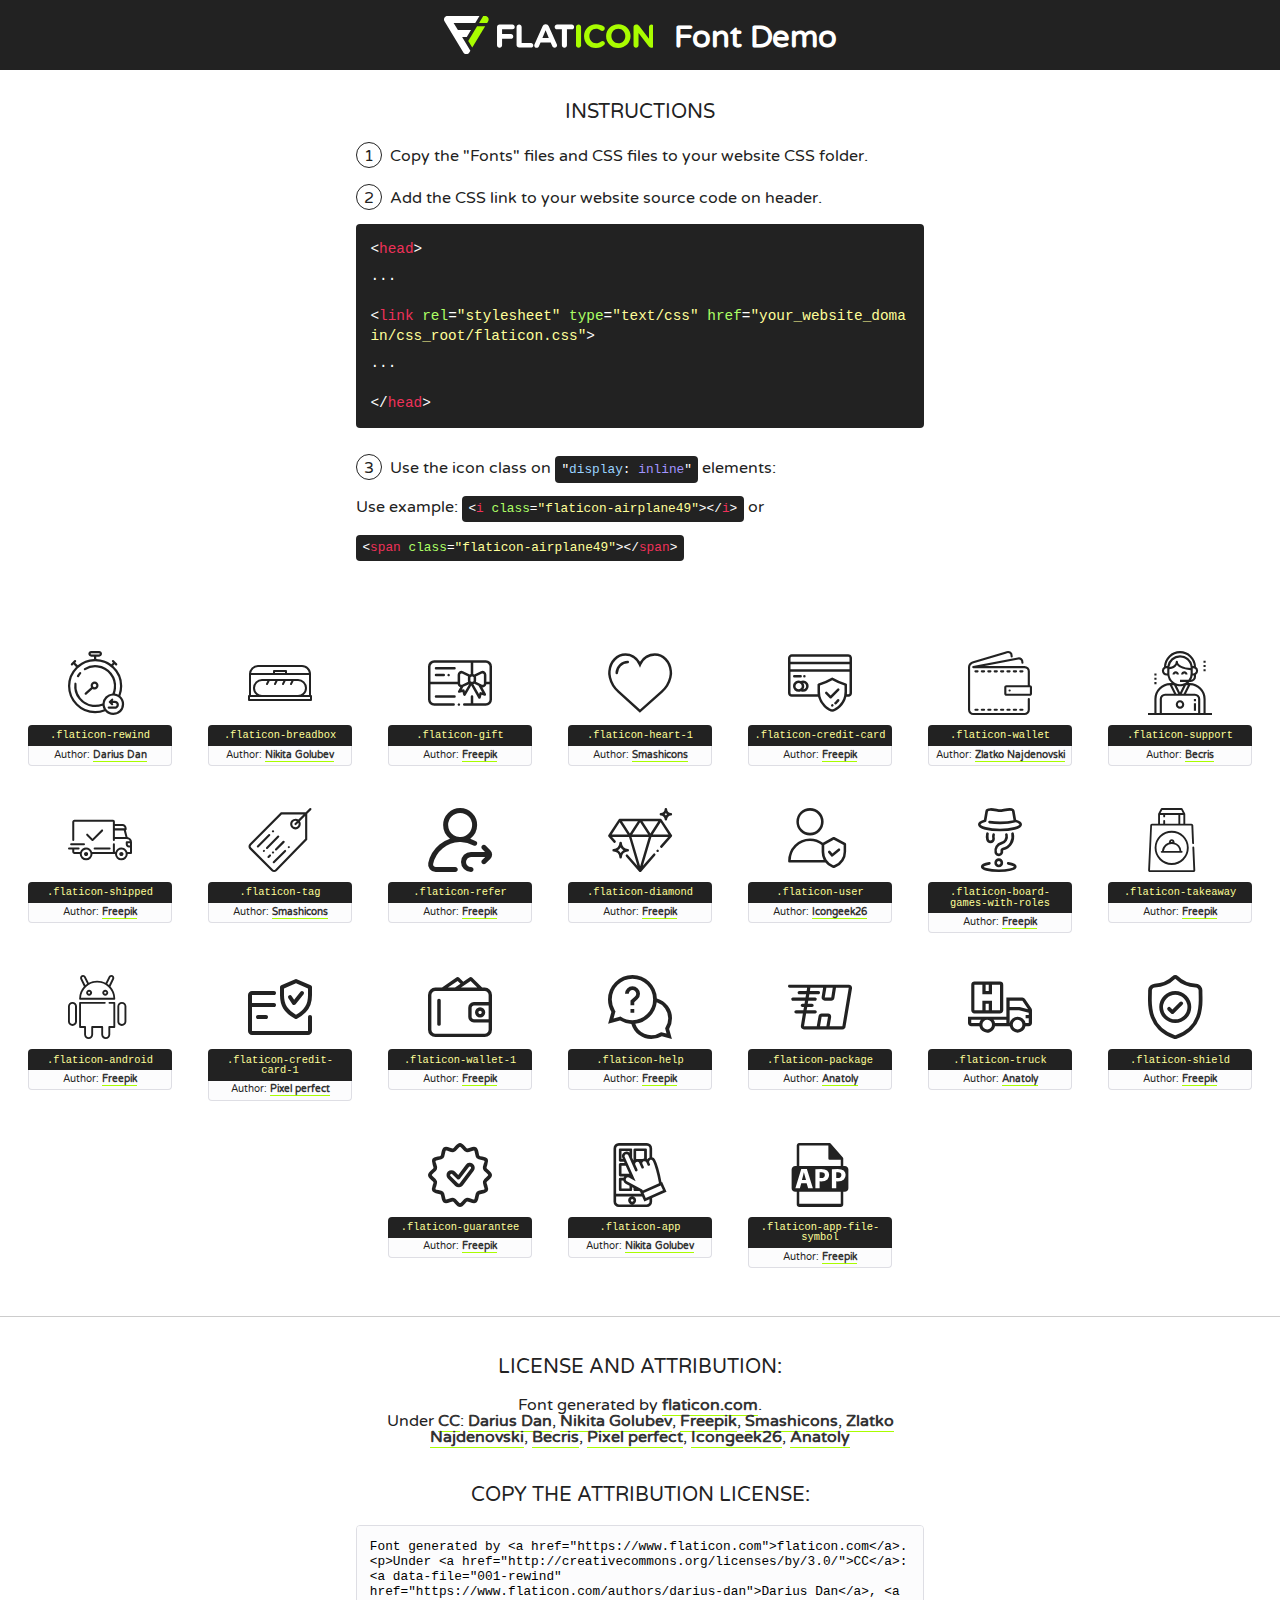
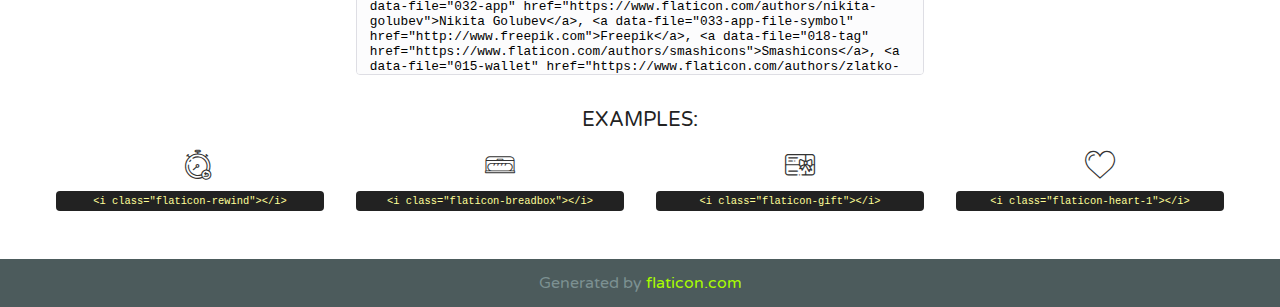
<file: assets/css/font/flaticon.html>
<!DOCTYPE html>
<!--
  Flaticon icon font: Flaticon
  Creation date: 28/11/2020 06:06
-->
<html>
<!DOCTYPE html>
<html>

<head>
    <title>Flaticon WebFont</title>
    <link href="http://fonts.googleapis.com/css?family=Varela+Round" rel="stylesheet" type="text/css" />
    <link rel="stylesheet" type="text/css" href="flaticon.css">
    <meta charset="UTF-8">
    <style>
    html, body, div, span, applet, object, iframe,
    h1, h2, h3, h4, h5, h6, p, blockquote, pre,
    a, abbr, acronym, address, big, cite, code,
    del, dfn, em, img, ins, kbd, q, s, samp,
    small, strike, strong, sub, sup, tt, var,
    b, u, i, center,
    dl, dt, dd, ol, ul, li,
    fieldset, form, label, legend,
    table, caption, tbody, tfoot, thead, tr, th, td,
    article, aside, canvas, details, embed, 
    figure, figcaption, footer, header, hgroup, 
    menu, nav, output, ruby, section, summary,
    time, mark, audio, video {
        margin: 0;
        padding: 0;
        border: 0;
        font-size: 100%;
        font: inherit;
        vertical-align: baseline;
    }
    /* HTML5 display-role reset for older browsers */
    article, aside, details, figcaption, figure, 
    footer, header, hgroup, menu, nav, section {
        display: block;
    }
    body {
        line-height: 1;
    }
    ol, ul {
        list-style: none;
    }
    blockquote, q {
        quotes: none;
    }
    blockquote:before, blockquote:after,
    q:before, q:after {
        content: '';
        content: none;
    }
    table {
        border-collapse: collapse;
        border-spacing: 0;
    }
    body {
        font-family: 'Varela Round', Helvetica, Arial, sans-serif;
        font-size: 16px;
        color: #222;
    }
    a {
        color: #333;
        border-bottom: 1px solid #a9fd00;
        font-weight: bold;
        text-decoration: none;
    }
    * {
        -moz-box-sizing: border-box;
        -webkit-box-sizing: border-box;
        box-sizing: border-box;
        margin: 0;
        padding: 0;
    }
    [class^="flaticon-"]:before, [class*=" flaticon-"]:before, [class^="flaticon-"]:after, [class*=" flaticon-"]:after {
        font-family: Flaticon;
        font-size: 30px;
        font-style: normal;
        margin-left: 20px;
        color: #333;
    }
    .wrapper {
        max-width: 600px;
        margin: auto;
        padding: 0 1em;
    }
    .title {
        font-size: 1.25em;
        text-align: center;
        margin-bottom: 1em;
        text-transform: uppercase;
    }
    header {
        text-align: center;
        background-color: #222;
        color: #fff;
        padding: 1em;
    }
    header .logo {
        width: 210px;
        height: 38px;
        display: inline-block;
        vertical-align: middle;
        margin-right: 1em;
        border: none;
    }
    header strong {
        font-size: 1.95em;
        font-weight: bold;
        vertical-align: middle;
        margin-top: 5px;
        display: inline-block;
    }
    .demo {
        margin: 2em auto;
        line-height: 1.25em;
    }
    .demo ul li {
        margin-bottom: 1em;
    }
    .demo ul li .num {
        color: #222;
        border-radius: 20px;
        display: inline-block;
        width: 26px;
        padding: 3px;
        height: 26px;
        text-align: center;
        margin-right: 0.5em;
        border: 1px solid #222;
    }
    .demo ul li code {
        background-color: #222;
        border-radius: 4px;
        padding: 0.25em 0.5em;
        display: inline-block;
        color: #fff;
        font-family: Consolas,Monaco,Lucida Console,Liberation Mono,DejaVu Sans Mono,Bitstream Vera Sans Mono,Courier New, monospace;
        font-weight: lighter;
        margin-top: 1em;
        font-size: 0.8em;
        word-break: break-all;
    }
    .demo ul li code.big {
        padding: 1em;
        font-size: 0.9em;
    }
    .demo ul li code .red {
        color: #EF3159;
    }
    .demo ul li code .green {
        color: #ACFF65;
    }
    .demo ul li code .yellow {
        color: #FFFF99;
    }
    .demo ul li code .blue {
        color: #99D3FF;
    }
    .demo ul li code .purple {
        color: #A295FF;
    }
    .demo ul li code .dots {
        margin-top: 0.5em;
        display: block;
    }
    #glyphs {
        border-bottom: 1px solid #ccc;
        padding: 2em 0;
        text-align: center;
    }
    .glyph {
        display: inline-block;
        width: 9em;
        margin: 1em;
        text-align: center;
        vertical-align: top;
        background: #FFF;
    }
    .glyph .glyph-icon {
        padding: 10px;
        display: block;
        font-family:"Flaticon";
        font-size: 64px;
        line-height: 1;
    }
    .glyph .glyph-icon:before {
        font-size: 64px;
        color: #222;
        margin-left: 0;
    }
    .class-name {
        font-size: 0.65em;
        background-color: #222;
        color: #fff;
        border-radius: 4px 4px 0 0;
        padding: 0.5em;
        color: #FFFF99;
        font-family: Consolas,Monaco,Lucida Console,Liberation Mono,DejaVu Sans Mono,Bitstream Vera Sans Mono,Courier New, monospace;
    }
    .author-name {
        font-size: 0.6em;
        background-color: #fcfcfd;
        border: 1px solid #DEDEE4;
        border-top: 0;
        border-radius: 0 0 4px 4px;
        padding: 0.5em;
    }
    .class-name:last-child {
        font-size: 10px;
        color:#888;
    }
    .class-name:last-child a {
        font-size: 10px;
        color:#555;
    }
    .class-name:last-child a:hover {
        color:#a9fd00;
    }
    .glyph > input {
        display: block;
        width: 100px;
        margin: 5px auto;
        text-align: center;
        font-size: 12px;
        cursor: text;
    }
    .glyph > input.icon-input {
        font-family:"Flaticon";
        font-size: 16px;
        margin-bottom: 10px;
    }
    .attribution .title {
        margin-top: 2em;
    }
    .attribution textarea {
        background-color: #fcfcfd;
        padding: 1em;
        border: none;
        box-shadow: none;
        border: 1px solid #DEDEE4;
        border-radius: 4px;
        resize: none;
        width: 100%;
        height: 150px;
        font-size: 0.8em;
        font-family: Consolas,Monaco,Lucida Console,Liberation Mono,DejaVu Sans Mono,Bitstream Vera Sans Mono,Courier New, monospace;
        -webkit-appearance: none;
    }
    .iconsuse {
        margin: 2em auto;
        text-align: center;
        max-width: 1200px;
    }
    .iconsuse:after {
        content: '';
        display: table;
        clear: both;
    }
    .iconsuse .image {
        float: left;
        width: 25%;
        padding: 0 1em;
    }
    .iconsuse .image p {
        margin-bottom: 1em;
    }
    .iconsuse .image span {
        display: block;
        font-size: 0.65em;
        background-color: #222;
        color: #fff;
        border-radius: 4px;
        padding: 0.5em;
        color: #FFFF99;
        margin-top: 1em;
        font-family: Consolas,Monaco,Lucida Console,Liberation Mono,DejaVu Sans Mono,Bitstream Vera Sans Mono,Courier New, monospace;
    }
    #footer {
        text-align: center;
        background-color: #4C5B5C;
        color: #7c9192;
        padding: 1em;
    }
    #footer a {
        border: none;
        color: #a9fd00;
        font-weight: normal;
    }
    @media (max-width: 960px) {
        .iconsuse .image {
            width: 50%;
        }
    }
    @media (max-width: 560px) {
        .iconsuse .image {
            width: 100%;
        }
    }
    </style>
</head>

<body class="characters-off">

    <header>
        <a href="https://www.flaticon.com" target="_blank" class="logo">
            <svg version="1.1" xmlns="http://www.w3.org/2000/svg" xmlns:xlink="http://www.w3.org/1999/xlink" xmlns:a="http://ns.adobe.com/AdobeSVGViewerExtensions/3.0/" viewBox="0 0 560.875 102.036" enable-background="new 0 0 560.875 102.036" xml:space="preserve">
                <defs>
                </defs>
                <g>
                    <g class="letters">
                        <path fill="#ffffff" d="M141.596,29.675c0-3.777,2.985-6.767,6.764-6.767h34.438c3.426,0,6.15,2.728,6.15,6.15
                        c0,3.43-2.724,6.149-6.15,6.149h-27.674v13.091h23.719c3.429,0,6.151,2.724,6.151,6.15c0,3.43-2.723,6.149-6.151,6.149h-23.719
                        v17.574c0,3.773-2.986,6.761-6.764,6.761c-3.779,0-6.764-2.989-6.764-6.761V29.675z"></path>
                        <path fill="#ffffff" d="M193.844,29.149c0-3.781,2.985-6.767,6.764-6.767c3.776,0,6.763,2.985,6.763,6.767v42.957h25.039
                        c3.426,0,6.149,2.726,6.149,6.153c0,3.425-2.723,6.15-6.149,6.15h-31.802c-3.779,0-6.764-2.986-6.764-6.768V29.149z"></path>
                        <path fill="#ffffff" d="M241.891,75.71l21.438-48.407c1.492-3.341,4.215-5.357,7.906-5.357h0.792
                        c3.686,0,6.323,2.017,7.815,5.357l21.439,48.407c0.436,0.967,0.701,1.845,0.701,2.723c0,3.602-2.809,6.501-6.414,6.501
                        c-3.161,0-5.269-1.845-6.499-4.655l-4.132-9.661h-27.059l-4.301,10.102c-1.144,2.631-3.426,4.214-6.237,4.214
                        c-3.517,0-6.24-2.81-6.24-6.325C241.1,77.64,241.451,76.677,241.891,75.71z M279.932,58.666l-8.521-20.297l-8.526,20.297H279.932
                        z"></path>
                        <path fill="#ffffff" d="M314.864,35.387H301.86c-3.429,0-6.239-2.813-6.239-6.238c0-3.429,2.811-6.24,6.239-6.24h39.533
                        c3.426,0,6.237,2.811,6.237,6.24c0,3.425-2.811,6.238-6.237,6.238h-13.001v42.785c0,3.773-2.99,6.761-6.764,6.761
                        c-3.779,0-6.764-2.989-6.764-6.761V35.387z"></path>
                        <path fill="#A9FD00" d="M352.615,29.149c0-3.781,2.985-6.767,6.767-6.767c3.774,0,6.761,2.985,6.761,6.767v49.024
                        c0,3.773-2.987,6.761-6.761,6.761c-3.781,0-6.767-2.989-6.767-6.761V29.149z"></path>
                        <path fill="#A9FD00" d="M374.132,53.836v-0.179c0-17.481,13.178-31.801,32.065-31.801c9.22,0,15.459,2.458,20.557,6.238
                        c1.402,1.054,2.637,2.985,2.637,5.357c0,3.692-2.985,6.59-6.681,6.59c-1.845,0-3.071-0.702-4.044-1.319
                        c-3.776-2.813-7.729-4.393-12.562-4.393c-10.364,0-17.831,8.611-17.831,19.154v0.173c0,10.542,7.291,19.329,17.831,19.329
                        c5.715,0,9.492-1.756,13.359-4.834c1.049-0.874,2.458-1.491,4.039-1.491c3.429,0,6.325,2.813,6.325,6.236
                        c0,2.106-1.056,3.78-2.282,4.834c-5.539,4.834-12.036,7.733-21.878,7.733C387.572,85.464,374.132,71.493,374.132,53.836z"></path>
                        <path fill="#A9FD00" d="M433.009,53.836v-0.179c0-17.481,13.79-31.801,32.766-31.801c18.981,0,32.592,14.143,32.592,31.628v0.173
                        c0,17.483-13.785,31.807-32.769,31.807C446.625,85.464,433.009,71.32,433.009,53.836z M484.224,53.836v-0.179
                        c0-10.539-7.725-19.326-18.626-19.326c-10.893,0-18.449,8.611-18.449,19.154v0.173c0,10.542,7.73,19.329,18.626,19.329
                        C476.676,72.986,484.224,64.378,484.224,53.836z"></path>
                        <path fill="#A9FD00" d="M506.233,29.321c0-3.774,2.99-6.763,6.767-6.763h1.401c3.252,0,5.183,1.583,7.029,3.953l26.093,34.265
                        V29.059c0-3.692,2.99-6.677,6.681-6.677c3.683,0,6.671,2.985,6.671,6.677v48.934c0,3.78-2.987,6.765-6.764,6.765h-0.436
                        c-3.257,0-5.188-1.581-7.034-3.953l-27.056-35.492v32.944c0,3.687-2.985,6.676-6.678,6.676c-3.683,0-6.673-2.989-6.673-6.676
                        V29.321z"></path>
                    </g>
                    <g class="insignia">
                        <path fill="#ffffff" d="M48.372,56.137h12.517l11.156-18.537H37.186L25.688,18.539h57.825L94.668,0H9.271
                        C5.925,0,2.842,1.801,1.198,4.716c-1.644,2.907-1.593,6.482,0.134,9.343l50.38,83.501c1.678,2.781,4.689,4.476,7.938,4.476
                        c3.246,0,6.257-1.695,7.935-4.476l2.898-4.804L48.372,56.137z"></path>
                        <g class="i">
                            <path fill="#A9FD00" d="M93.575,18.539h0.031v0.004l21.652,0.004l2.705-4.488c1.727-2.861,1.778-6.436,0.133-9.343
                            C116.454,1.801,113.371,0,110.026,0h-5.294L93.575,18.539z"></path>
                            <polygon fill="#A9FD00" points="88.291,27.356 64.725,66.486 75.519,84.404 109.942,27.356"></polygon>
                        </g>
                    </g>
                </g>
            </svg>
        </a>
        <strong>Font Demo</strong>
    </header>


    <section class="demo wrapper">

        <p class="title">Instructions</p>

        <ul>
            <li>
                <span class="num">1</span>Copy the "Fonts" files and CSS files to your website CSS folder.
            </li>
            <li>
                <span class="num">2</span>Add the CSS link to your website source code on header.
                <code class="big">
                    &lt;<span class="red">head</span>&gt;
                    <br/><span class="dots">...</span>
                    <br/>&lt;<span class="red">link</span> <span class="green">rel</span>=<span class="yellow">"stylesheet"</span> <span class="green">type</span>=<span class="yellow">"text/css"</span> <span class="green">href</span>=<span class="yellow">"your_website_domain/css_root/flaticon.css"</span>&gt;
                    <br/><span class="dots">...</span>
                    <br/>&lt;/<span class="red">head</span>&gt;
                </code>
            </li>

            <li>
                <p>
                    <span class="num">3</span>Use the icon class on <code>"<span class="blue">display</span>:<span class="purple"> inline</span>"</code> elements:
                    <br />
                    Use example: <code>&lt;<span class="red">i</span> <span class="green">class</span>=<span class="yellow">&quot;flaticon-airplane49&quot;</span>&gt;&lt;/<span class="red">i</span>&gt;</code> or <code>&lt;<span class="red">span</span> <span class="green">class</span>=<span class="yellow">&quot;flaticon-airplane49&quot;</span>&gt;&lt;/<span class="red">span</span>&gt;</code>
            </li>
        </ul>

    </section>




   <section id="glyphs">          
    
      
        <div class="glyph"><div class="glyph-icon flaticon-rewind"></div>
            <div class="class-name">.flaticon-rewind</div>
            <div class="author-name">Author: <a data-file="001-rewind" href="https://www.flaticon.com/authors/darius-dan">Darius Dan</a> </div> 
        </div>        
        
        <div class="glyph"><div class="glyph-icon flaticon-breadbox"></div>
            <div class="class-name">.flaticon-breadbox</div>
            <div class="author-name">Author: <a data-file="002-breadbox" href="https://www.flaticon.com/authors/nikita-golubev">Nikita Golubev</a> </div> 
        </div>        
        
        <div class="glyph"><div class="glyph-icon flaticon-gift"></div>
            <div class="class-name">.flaticon-gift</div>
            <div class="author-name">Author: <a data-file="003-gift" href="http://www.freepik.com">Freepik</a> </div> 
        </div>        
        
        <div class="glyph"><div class="glyph-icon flaticon-heart-1"></div>
            <div class="class-name">.flaticon-heart-1</div>
            <div class="author-name">Author: <a data-file="013-heart-1" href="https://www.flaticon.com/authors/smashicons">Smashicons</a> </div> 
        </div>        
        
        <div class="glyph"><div class="glyph-icon flaticon-credit-card"></div>
            <div class="class-name">.flaticon-credit-card</div>
            <div class="author-name">Author: <a data-file="014-credit-card" href="http://www.freepik.com">Freepik</a> </div> 
        </div>        
        
        <div class="glyph"><div class="glyph-icon flaticon-wallet"></div>
            <div class="class-name">.flaticon-wallet</div>
            <div class="author-name">Author: <a data-file="015-wallet" href="https://www.flaticon.com/authors/zlatko-najdenovski">Zlatko Najdenovski</a> </div> 
        </div>        
        
        <div class="glyph"><div class="glyph-icon flaticon-support"></div>
            <div class="class-name">.flaticon-support</div>
            <div class="author-name">Author: <a data-file="016-support" href="https://www.flaticon.com/authors/becris">Becris</a> </div> 
        </div>        
        
        <div class="glyph"><div class="glyph-icon flaticon-shipped"></div>
            <div class="class-name">.flaticon-shipped</div>
            <div class="author-name">Author: <a data-file="017-shipped" href="http://www.freepik.com">Freepik</a> </div> 
        </div>        
        
        <div class="glyph"><div class="glyph-icon flaticon-tag"></div>
            <div class="class-name">.flaticon-tag</div>
            <div class="author-name">Author: <a data-file="018-tag" href="https://www.flaticon.com/authors/smashicons">Smashicons</a> </div> 
        </div>        
        
        <div class="glyph"><div class="glyph-icon flaticon-refer"></div>
            <div class="class-name">.flaticon-refer</div>
            <div class="author-name">Author: <a data-file="019-refer" href="http://www.freepik.com">Freepik</a> </div> 
        </div>        
        
        <div class="glyph"><div class="glyph-icon flaticon-diamond"></div>
            <div class="class-name">.flaticon-diamond</div>
            <div class="author-name">Author: <a data-file="020-diamond" href="http://www.freepik.com">Freepik</a> </div> 
        </div>        
        
        <div class="glyph"><div class="glyph-icon flaticon-user"></div>
            <div class="class-name">.flaticon-user</div>
            <div class="author-name">Author: <a data-file="021-user" href="https://www.flaticon.com/authors/icongeek26">Icongeek26</a> </div> 
        </div>        
        
        <div class="glyph"><div class="glyph-icon flaticon-board-games-with-roles"></div>
            <div class="class-name">.flaticon-board-games-with-roles</div>
            <div class="author-name">Author: <a data-file="022-board-games-with-roles" href="http://www.freepik.com">Freepik</a> </div> 
        </div>        
        
        <div class="glyph"><div class="glyph-icon flaticon-takeaway"></div>
            <div class="class-name">.flaticon-takeaway</div>
            <div class="author-name">Author: <a data-file="023-takeaway" href="http://www.freepik.com">Freepik</a> </div> 
        </div>        
        
        <div class="glyph"><div class="glyph-icon flaticon-android"></div>
            <div class="class-name">.flaticon-android</div>
            <div class="author-name">Author: <a data-file="024-android" href="http://www.freepik.com">Freepik</a> </div> 
        </div>        
        
        <div class="glyph"><div class="glyph-icon flaticon-credit-card-1"></div>
            <div class="class-name">.flaticon-credit-card-1</div>
            <div class="author-name">Author: <a data-file="025-credit-card-1" href="https://www.flaticon.com/authors/pixel-perfect">Pixel perfect</a> </div> 
        </div>        
        
        <div class="glyph"><div class="glyph-icon flaticon-wallet-1"></div>
            <div class="class-name">.flaticon-wallet-1</div>
            <div class="author-name">Author: <a data-file="026-wallet-1" href="http://www.freepik.com">Freepik</a> </div> 
        </div>        
        
        <div class="glyph"><div class="glyph-icon flaticon-help"></div>
            <div class="class-name">.flaticon-help</div>
            <div class="author-name">Author: <a data-file="027-help" href="http://www.freepik.com">Freepik</a> </div> 
        </div>        
        
        <div class="glyph"><div class="glyph-icon flaticon-package"></div>
            <div class="class-name">.flaticon-package</div>
            <div class="author-name">Author: <a data-file="028-package" href="https://www.flaticon.com/authors/anatoly">Anatoly</a> </div> 
        </div>        
        
        <div class="glyph"><div class="glyph-icon flaticon-truck"></div>
            <div class="class-name">.flaticon-truck</div>
            <div class="author-name">Author: <a data-file="029-truck" href="https://www.flaticon.com/authors/anatoly">Anatoly</a> </div> 
        </div>        
        
        <div class="glyph"><div class="glyph-icon flaticon-shield"></div>
            <div class="class-name">.flaticon-shield</div>
            <div class="author-name">Author: <a data-file="030-shield" href="http://www.freepik.com">Freepik</a> </div> 
        </div>        
        
        <div class="glyph"><div class="glyph-icon flaticon-guarantee"></div>
            <div class="class-name">.flaticon-guarantee</div>
            <div class="author-name">Author: <a data-file="031-guarantee" href="http://www.freepik.com">Freepik</a> </div> 
        </div>        
        
        <div class="glyph"><div class="glyph-icon flaticon-app"></div>
            <div class="class-name">.flaticon-app</div>
            <div class="author-name">Author: <a data-file="032-app" href="https://www.flaticon.com/authors/nikita-golubev">Nikita Golubev</a> </div> 
        </div>        
        
        <div class="glyph"><div class="glyph-icon flaticon-app-file-symbol"></div>
            <div class="class-name">.flaticon-app-file-symbol</div>
            <div class="author-name">Author: <a data-file="033-app-file-symbol" href="http://www.freepik.com">Freepik</a> </div> 
        </div>        
        

    </section>



    <section class="attribution wrapper"   style="text-align:center;">

      <div class="title">License and attribution:</div><div class="attrDiv">Font generated by <a href="https://www.flaticon.com">flaticon.com</a>. <div><p>Under <a href="http://creativecommons.org/licenses/by/3.0/">CC</a>: <a data-file="001-rewind" href="https://www.flaticon.com/authors/darius-dan">Darius Dan</a>, <a data-file="032-app" href="https://www.flaticon.com/authors/nikita-golubev">Nikita Golubev</a>, <a data-file="033-app-file-symbol" href="http://www.freepik.com">Freepik</a>, <a data-file="018-tag" href="https://www.flaticon.com/authors/smashicons">Smashicons</a>, <a data-file="015-wallet" href="https://www.flaticon.com/authors/zlatko-najdenovski">Zlatko Najdenovski</a>, <a data-file="016-support" href="https://www.flaticon.com/authors/becris">Becris</a>, <a data-file="025-credit-card-1" href="https://www.flaticon.com/authors/pixel-perfect">Pixel perfect</a>, <a data-file="021-user" href="https://www.flaticon.com/authors/icongeek26">Icongeek26</a>, <a data-file="029-truck" href="https://www.flaticon.com/authors/anatoly">Anatoly</a></p>  </div>
      </div>
      <div class="title">Copy the Attribution License:</div>

    <textarea onclick="this.focus();this.select();">Font generated by &lt;a href=&quot;https://www.flaticon.com&quot;&gt;flaticon.com&lt;/a&gt;. <p>Under <a href="http://creativecommons.org/licenses/by/3.0/">CC</a>: <a data-file="001-rewind" href="https://www.flaticon.com/authors/darius-dan">Darius Dan</a>, <a data-file="032-app" href="https://www.flaticon.com/authors/nikita-golubev">Nikita Golubev</a>, <a data-file="033-app-file-symbol" href="http://www.freepik.com">Freepik</a>, <a data-file="018-tag" href="https://www.flaticon.com/authors/smashicons">Smashicons</a>, <a data-file="015-wallet" href="https://www.flaticon.com/authors/zlatko-najdenovski">Zlatko Najdenovski</a>, <a data-file="016-support" href="https://www.flaticon.com/authors/becris">Becris</a>, <a data-file="025-credit-card-1" href="https://www.flaticon.com/authors/pixel-perfect">Pixel perfect</a>, <a data-file="021-user" href="https://www.flaticon.com/authors/icongeek26">Icongeek26</a>, <a data-file="029-truck" href="https://www.flaticon.com/authors/anatoly">Anatoly</a></p>  
     </textarea>

    </section>

    <section class="iconsuse">

          <div class="title">Examples:</div>            
             
            <div class="image">
                <p>
                    <i class="glyph-icon flaticon-rewind"></i> 
                    <span>&lt;i class=&quot;flaticon-rewind&quot;&gt;&lt;/i&gt;</span>
                </p>
            </div>
            
            <div class="image">
                <p>
                    <i class="glyph-icon flaticon-breadbox"></i> 
                    <span>&lt;i class=&quot;flaticon-breadbox&quot;&gt;&lt;/i&gt;</span>
                </p>
            </div>
            
            <div class="image">
                <p>
                    <i class="glyph-icon flaticon-gift"></i> 
                    <span>&lt;i class=&quot;flaticon-gift&quot;&gt;&lt;/i&gt;</span>
                </p>
            </div>
            
            <div class="image">
                <p>
                    <i class="glyph-icon flaticon-heart-1"></i> 
                    <span>&lt;i class=&quot;flaticon-heart-1&quot;&gt;&lt;/i&gt;</span>
                </p>
            </div>
                       
        </div>
                            
    </section>

<div id="footer">
    <div>Generated by <a href="https://www.flaticon.com">flaticon.com</a>
    </div>
</div>



</body>
</html>
</file>
<file: assets/css/font/flaticon.css>
/*
  	Flaticon icon font: Flaticon
  	Creation date: 28/11/2020 06:06 
  	*/

@font-face {
  font-family: "Flaticon";
  src: url("./Flaticon.eot");
  src: url("./Flaticon.eot?#iefix") format("embedded-opentype"),
       url("./Flaticon.woff2") format("woff2"),
       url("./Flaticon.woff") format("woff"),
       url("./Flaticon.ttf") format("truetype"),
       url("./Flaticon.svg#Flaticon") format("svg");
  font-weight: normal;
  font-style: normal;
}

@media screen and (-webkit-min-device-pixel-ratio:0) {
  @font-face {
    font-family: "Flaticon";
    src: url("./Flaticon.svg#Flaticon") format("svg");
  }
}

[class^="flaticon-"]:before, [class*=" flaticon-"]:before,
[class^="flaticon-"]:after, [class*=" flaticon-"]:after {   
  font-family: Flaticon;
        font-size: 20px;
font-style: normal;
margin-left: 20px;
}

.flaticon-rewind:before { content: "\f100"; }
.flaticon-breadbox:before { content: "\f101"; }
.flaticon-gift:before { content: "\f102"; }
.flaticon-heart-1:before { content: "\f103"; }
.flaticon-credit-card:before { content: "\f104"; }
.flaticon-wallet:before { content: "\f105"; }
.flaticon-support:before { content: "\f106"; }
.flaticon-shipped:before { content: "\f107"; }
.flaticon-tag:before { content: "\f108"; }
.flaticon-refer:before { content: "\f109"; }
.flaticon-diamond:before { content: "\f10a"; }
.flaticon-user:before { content: "\f10b"; }
.flaticon-board-games-with-roles:before { content: "\f10c"; }
.flaticon-takeaway:before { content: "\f10d"; }
.flaticon-android:before { content: "\f10e"; }
.flaticon-credit-card-1:before { content: "\f10f"; }
.flaticon-wallet-1:before { content: "\f110"; }
.flaticon-help:before { content: "\f111"; }
.flaticon-package:before { content: "\f112"; }
.flaticon-truck:before { content: "\f113"; }
.flaticon-shield:before { content: "\f114"; }
.flaticon-guarantee:before { content: "\f115"; }
.flaticon-app:before { content: "\f116"; }
.flaticon-app-file-symbol:before { content: "\f117"; }
</file>
